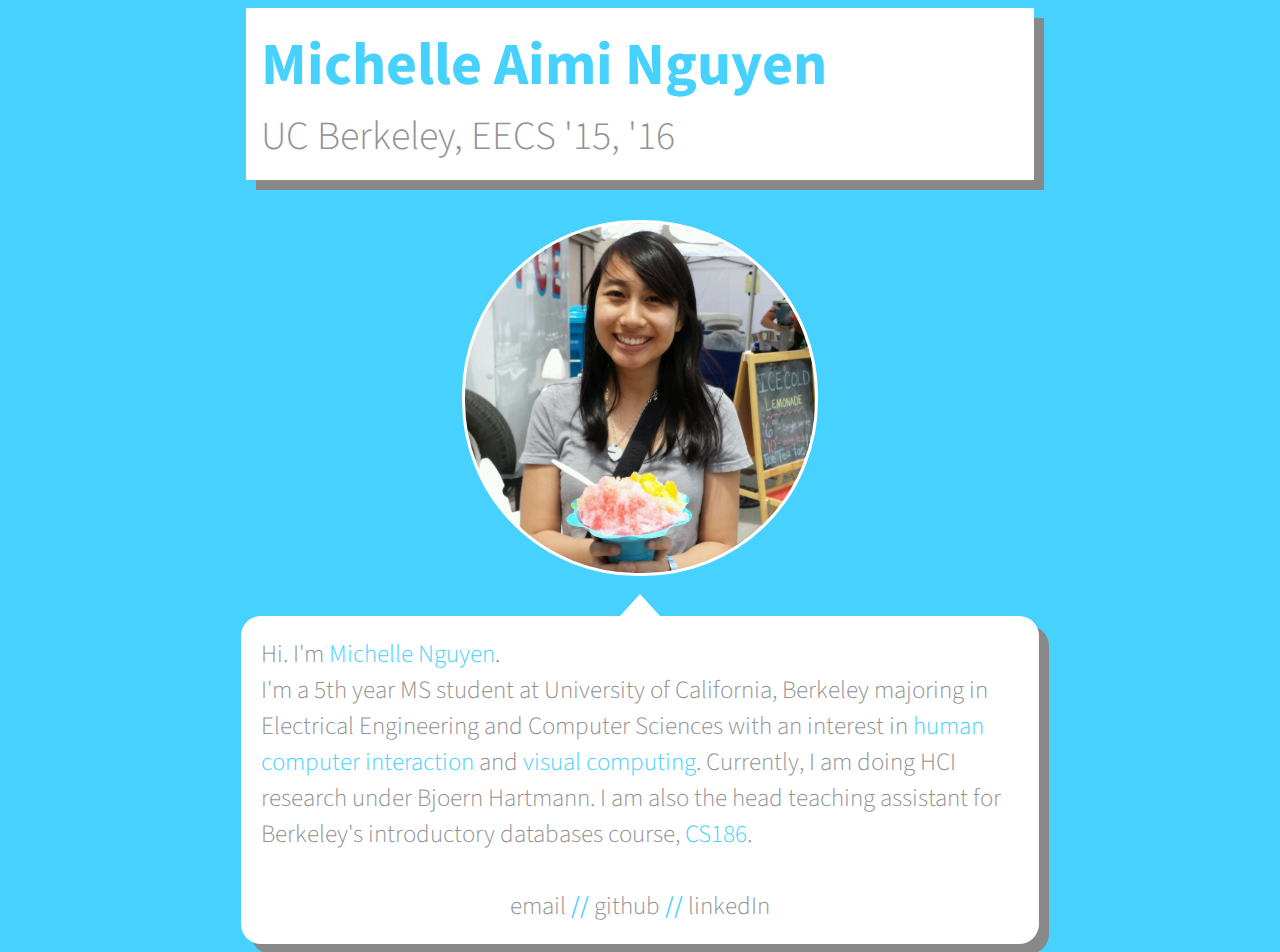
<file: index.html>
<!DOCTYPE html>
<html>
  <head> 
    <title>Michelle Aimi Nguyen</title>
    <link rel="stylesheet" type="text/css" href="home.css">
    <link href='http://fonts.googleapis.com/css?family=Source+Sans+Pro:300,400' rel='stylesheet' type='text/css'>

  </head>
  <body>
    <div class="container">
      <div class="tag"  style="float:left;">
      <div id="name">Michelle Aimi Nguyen</div>
      <div id="descriptor">UC Berkeley, EECS '15, '16</div>
      </div>
    </div>
    <div class="photo">
      <div class = "centered circular"></div>
      <div class = "preload"></div>
    </div>
</div> 
<div class="body_text"><div class="bubble centered">Hi. I'm <span class="text_emphasis">Michelle Nguyen</span>.<br>
I'm a 5th year MS student at University of California, Berkeley majoring in Electrical Engineering and Computer Sciences with an interest in <span class="text_emphasis">human computer interaction</span> and <span class="text_emphasis">visual computing</span>. Currently, I am doing HCI research under Bjoern Hartmann. I am also the head teaching assistant for Berkeley's introductory databases course, <span class="text_emphasis">CS186</span>. 

<br><br> <div style="text-align: center"><a href="mailto:aimichelle@berkeley.edu">email</a> <b><span class="text_emphasis">//</span></b> <a href="https://github.com/aimichelle">github</a> <b><span class="text_emphasis">//</b> </em><a href="http://www.linkedin.com/pub/michelle-nguyen/62/367/827/">linkedIn</a></div> </div> 

  </body>
</html>
</file>
<file: home.css>
.container {
	vertical-align: middle;
	padding: 15px;
	width: 60%;
	margin-left: auto;
    margin-right: auto;
    position: relative;
    background: #ffffff;
    overflow: hidden;
    box-shadow: 10px 10px  #888888;
}
.photo {
	width: 100%;
	padding-top: 40px;

}

a{  
    color: #939393;
    text-decoration: none;
    -o-transition:.4s;
    -ms-transition:.4s;
    -moz-transition:.4s;
    -webkit-transition:.4s;
    transition:.4s;
}

a:hover
{   

    text-shadow: 2px 2px #888888;
    color: #47D1FF;
}

.preload {
	background: url(images/tree.jpg) no-repeat;
	display: none;
}


.circular {
	width: 350px;
	height: 350px;
	border-radius: 175px;
	-webkit-border-radius: 175px;
	-moz-border-radius: 175px;
	background: url(images/shavedice.jpg) no-repeat;
	/*background: url(images/ggp.jpg) no-repeat;*/
	/*background-size: 100% auto;*/
	background-position: 45%;
	background-size: cover;
	border-style: solid;
	border-color: #ffffff;
	}

.circular:hover {
	width: 350px;
	height: 350px;
	border-radius: 175px;
	-webkit-border-radius: 175px;
	-moz-border-radius: 175px;
	background: url(images/tree.jpg) no-repeat;
	/*background-size: 100% auto;*/
	background-position: 20%;
	background-size: cover;
	border-style: solid;
	border-color: #ffffff;
	}

.centered{
	display: block;
    margin-left: auto;
    margin-right: auto 
}
#name {
	font-size:60px;
	color: #47D1FF;
	font-weight: bold;
    /*text-shadow: 2px 2px #939393;*/
    font-family: 'Source Sans Pro', sans-serif; font-weight: bold;
}

#descriptor {
	font-size:40px;
	color: #939393;
    /*text-shadow: 3px 3px #29A3CC;*/
    font-family: 'Source Sans Pro', sans-serif; font-weight: 300;
}

body {
	font-family: 'Source Sans Pro', sans-serif; font-weight: 300;
	font-size: 25px;
	background-color: #47D1FF;
}

.body_text{
	color: #939393;
	padding-top: 40px;
}

.bubble 
{
	position: relative;
	width: 60%;
	/*height: 140px;*/
	padding: 0px;
	background: #FFFFFF;
	-webkit-border-radius: 20px;
	-moz-border-radius: 20px;
	border-radius: 20px;
	padding: 20px;
	box-shadow: 10px 10px  #888888;
}

.bubble:after 
{
	content: '';
	position: absolute;
	border-style: solid;
	border-width: 0 20px 22px;
	border-color: #FFFFFF transparent;
	display: block;
	width: 0;
	z-index: 1;
	margin-left: -20px;
	top: -22px;
	left: 50%;

}

.text_emphasis{
	color: #47D1FF;
}
</file>
